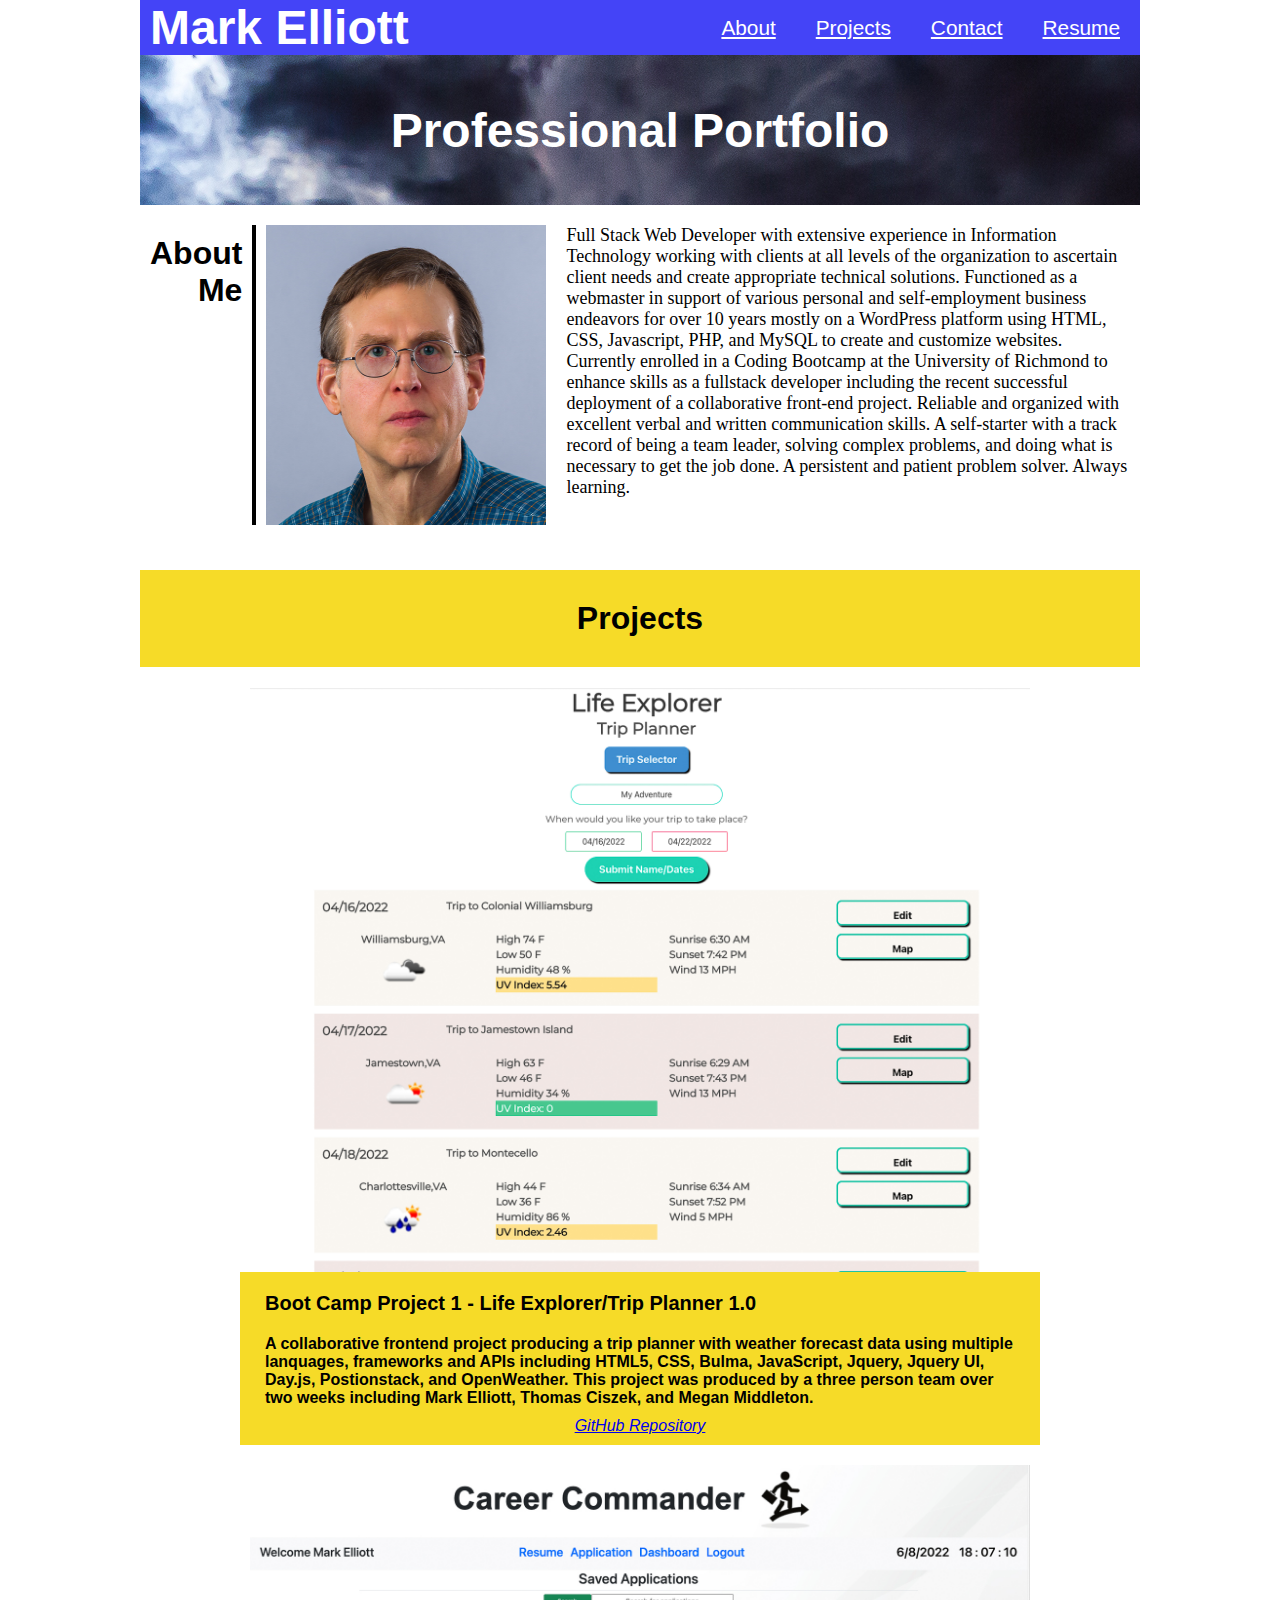
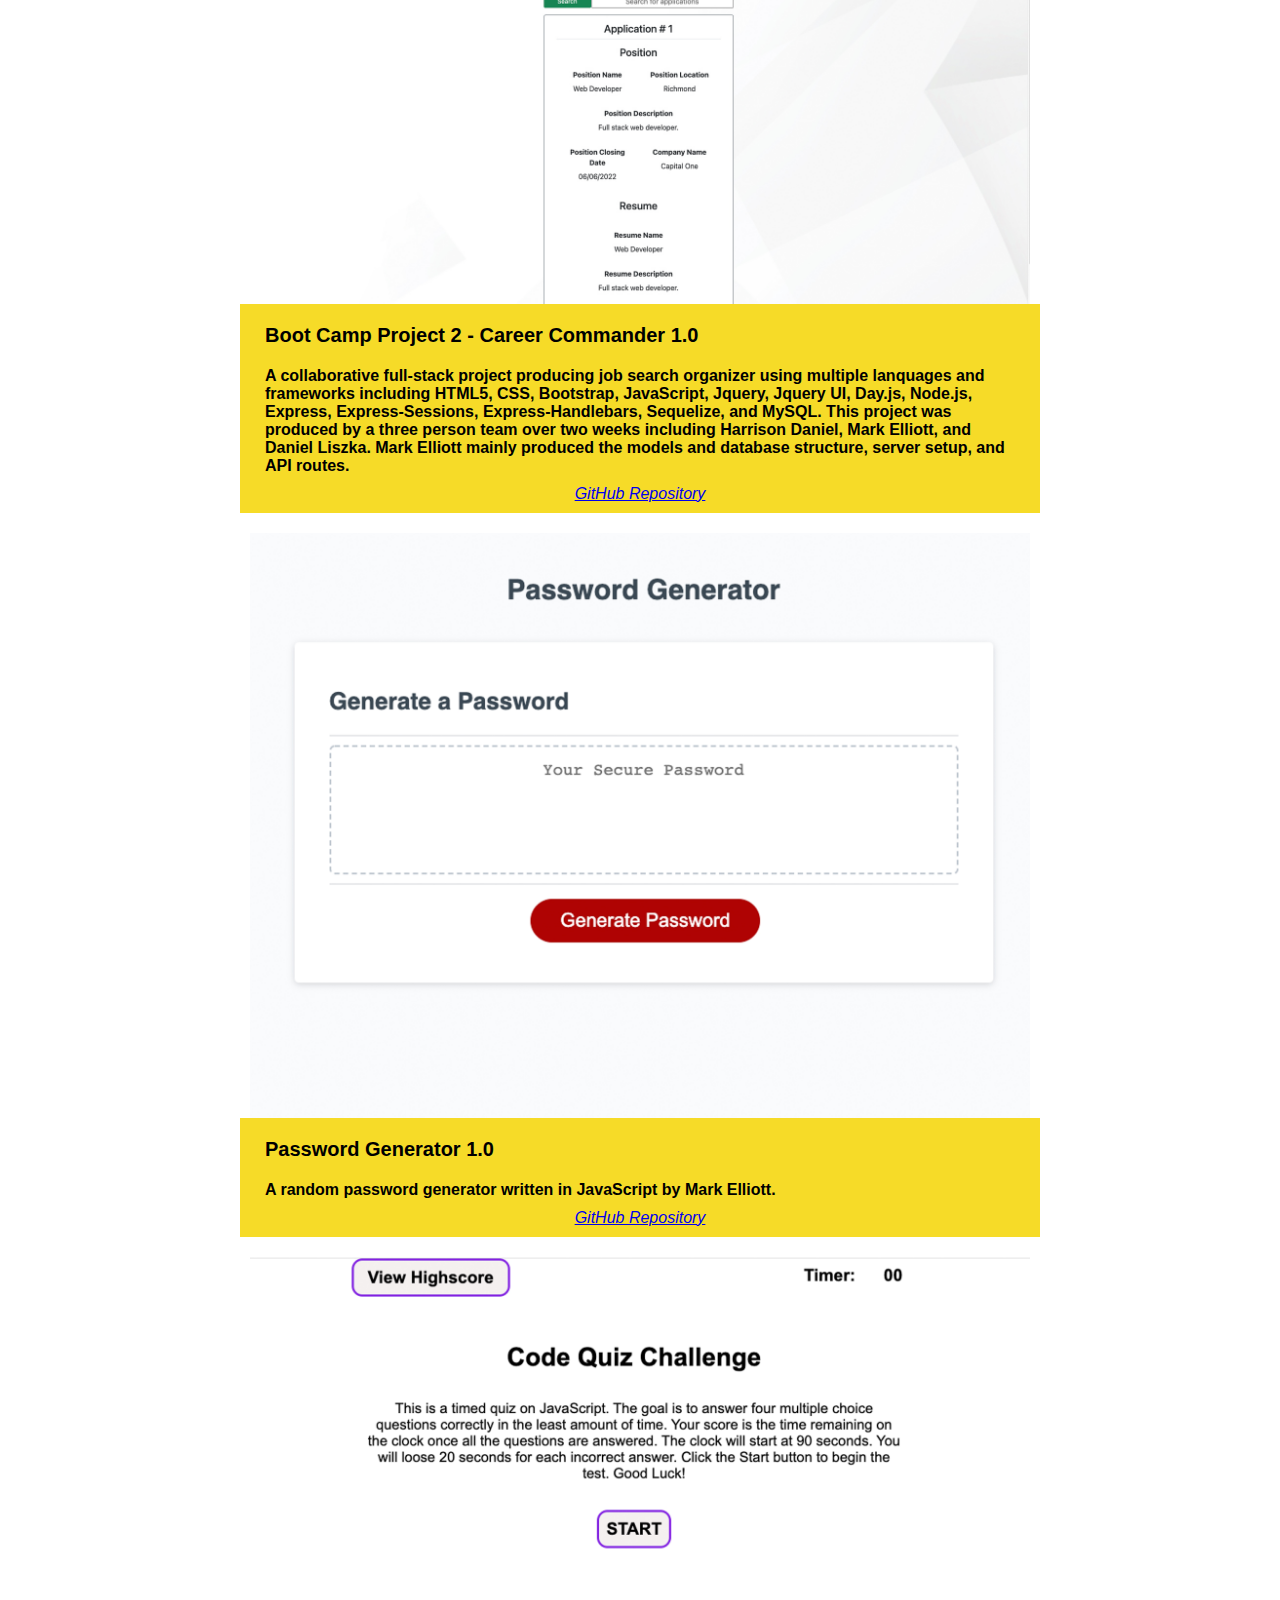
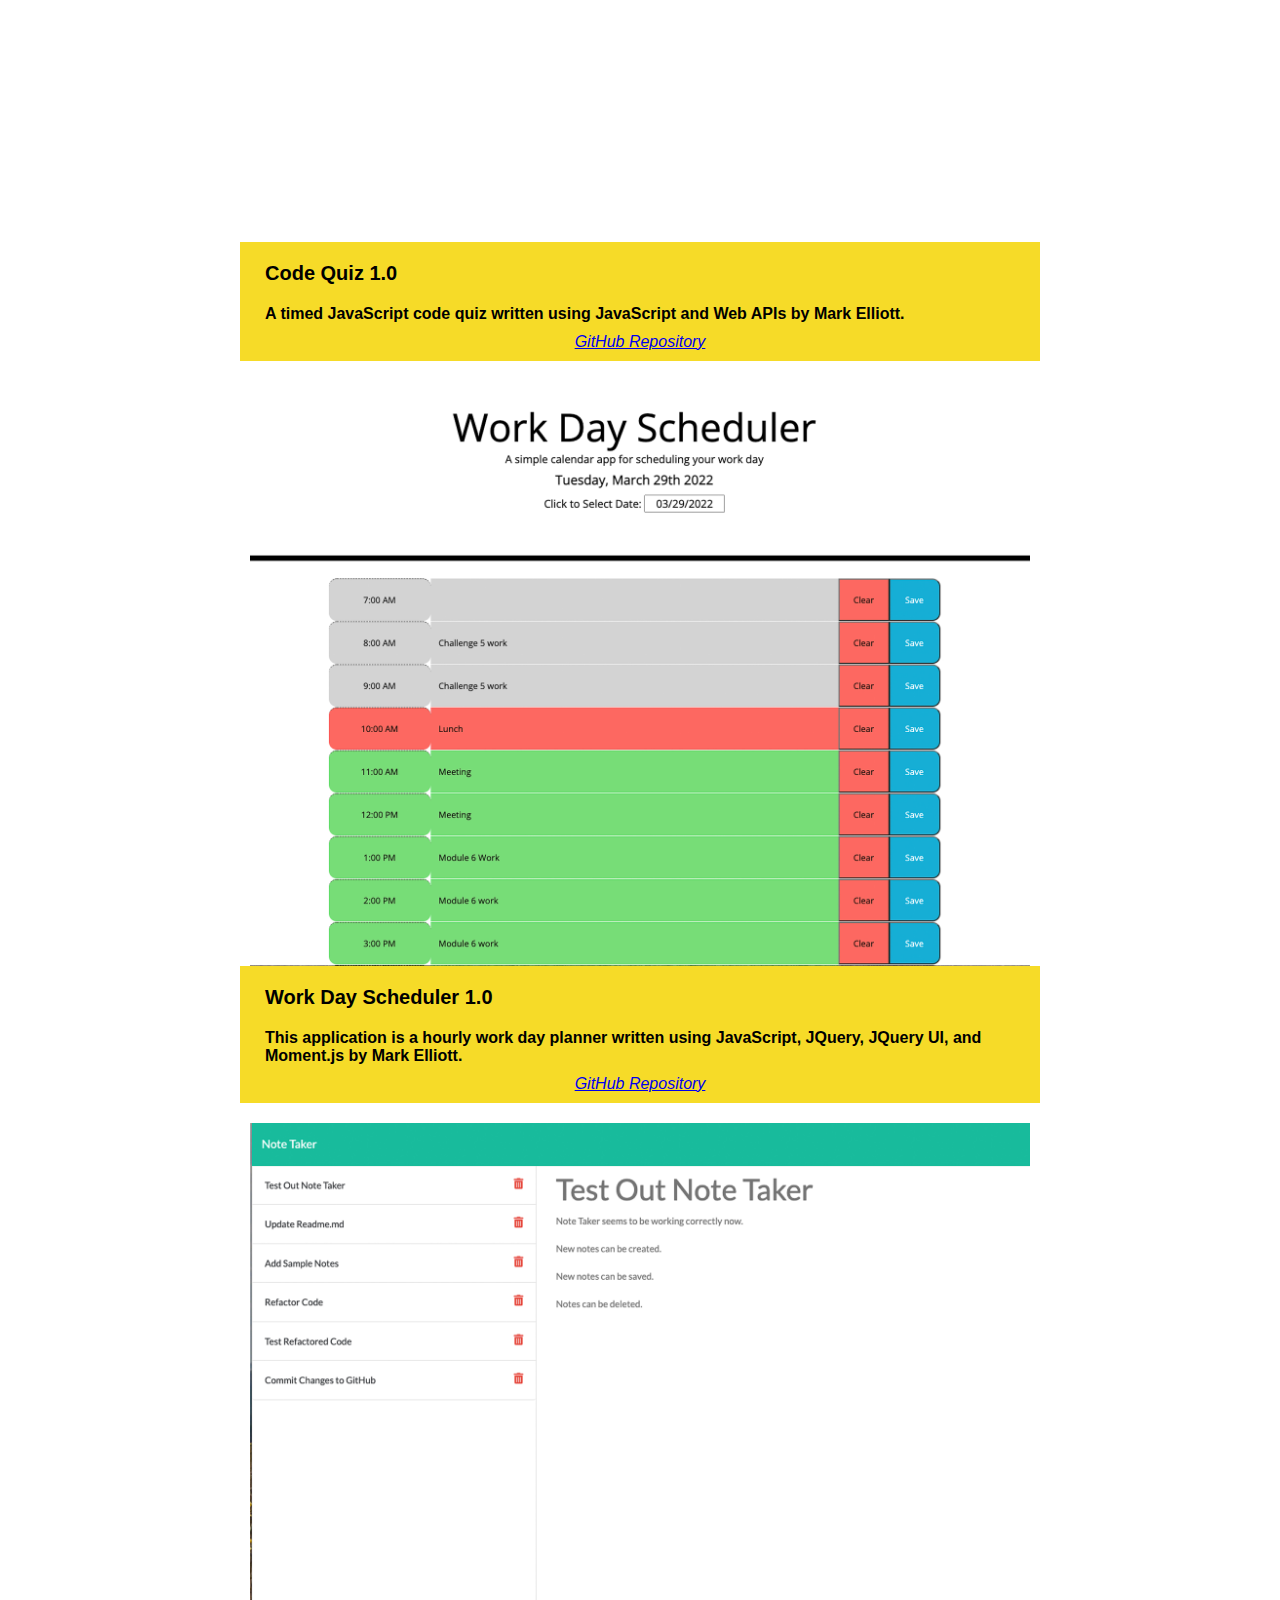
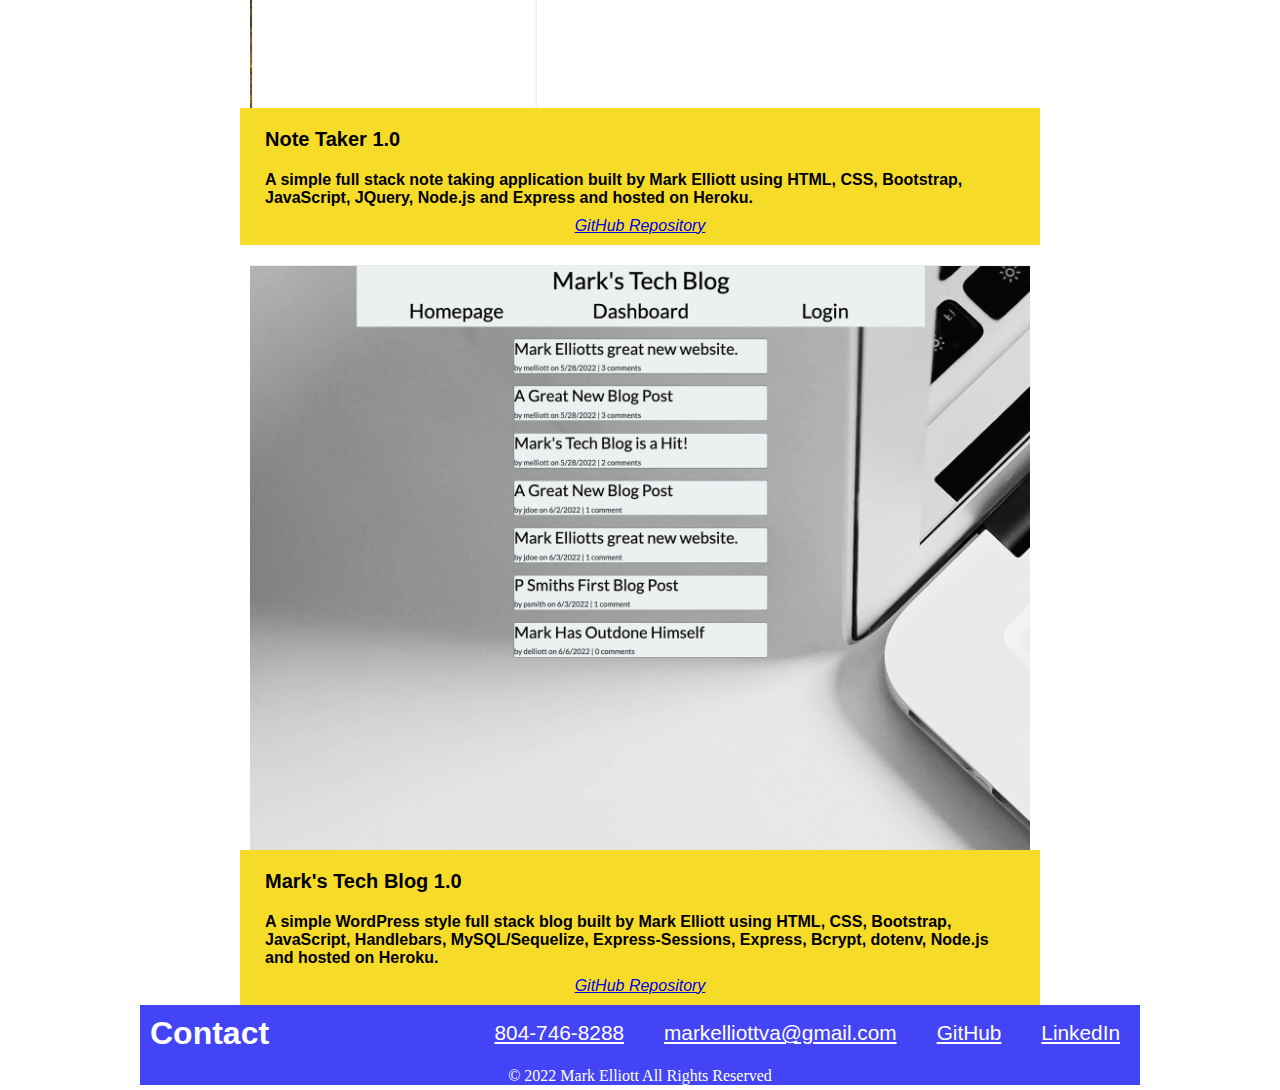
<file: index.html>
<!-- This is the professional portfolio for Mark Elliott -->
<!DOCTYPE html>
<html lang="en">
  <head>
    <meta charset="UTF-8" />
    <meta http-equiv="X-UA-Compatible" content="IE=edge" />
    <meta name="viewport" content="width=device-width, initial-scale=1.0" />
    <link rel="stylesheet" href="./assets/css/style.css" />
    <title>Mark Elliott Portfolio</title>
  </head>
  <body>
    <header>
      <h1>
        <a href="index.html">Mark Elliott</a>
      </h1>
      <nav>
        <a href="#about">About</a>
        <a href="#projects">Projects</a>
        <a href="#contact">Contact</a>
        <a href="./resume.html">Resume</a>
      </nav>
    </header>
    <section class="hero">
      <h2>Professional Portfolio</h2>
    </section>
    <section id="about" class="jumptarget">
      <h3>About Me</h3>
      <div class="bio">
        <img
          src="./assets/images/HeadshotThumb-1.jpg"
          alt="headshot for Mark Elliott"
        />
        <p>
          Full Stack Web Developer with extensive experience in Information
          Technology working with clients at all levels of the organization to
          ascertain client needs and create appropriate technical solutions.
          Functioned as a webmaster in support of various personal and
          self-employment business endeavors for over 10 years mostly on a
          WordPress platform using HTML, CSS, Javascript, PHP, and MySQL to
          create and customize websites. Currently enrolled in a Coding Bootcamp
          at the University of Richmond to enhance skills as a fullstack
          developer including the recent successful deployment of a
          collaborative front-end project. Reliable and organized with excellent
          verbal and written communication skills. A self-starter with a track
          record of being a team leader, solving complex problems, and doing
          what is necessary to get the job done. A persistent and patient
          problem solver. Always learning.
        </p>
      </div>
    </section>
    <!-- This section contains screenshots and links to my websites/applicatoins for employer review -->
    <!-- Screenshots for apps should be 4:3 aspect ratio 1600px (2x) on the long edge -->
    <section id="projects" class="jumptarget">
      <div class="project-title">
        <h3>Projects</h3>
      </div>
      <article class="first-app">
        <a href="https://melliott7264.github.io/vacation-planner/"
          ><img
            src="./assets/images/Project1Thumb-1.jpg"
            alt="screenshot of Project 1 - trip planner"
        /></a>
        <div class="first-title">
          <h4>Boot Camp Project 1 - Life Explorer/Trip Planner 1.0</h4>
          <h5>
            A collaborative frontend project producing a trip planner with
            weather forecast data using multiple lanquages, frameworks and APIs
            including HTML5, CSS, Bulma, JavaScript, Jquery, Jquery UI, Day.js,
            Postionstack, and OpenWeather. This project was produced by a three
            person team over two weeks including Mark Elliott, Thomas Ciszek,
            and Megan Middleton.
          </h5>
          <em
            ><a
              class="github"
              href="https://github.com/melliott7264/vacation-planner"
              >GitHub Repository</a
            ></em
          >
        </div>
      </article>
      <article class="add-app">
        <a href="https://career-commander.herokuapp.com/dashboard/"
          ><img
            src="./assets/images/CareerCommanderThumb-1.jpg"
            alt="screenshot of Career Commander 1.0"
        /></a>
        <div class="add-title">
          <h4>Boot Camp Project 2 - Career Commander 1.0</h4>
          <h5>
            A collaborative full-stack project producing job search organizer
            using multiple lanquages and frameworks including HTML5, CSS,
            Bootstrap, JavaScript, Jquery, Jquery UI, Day.js, Node.js, Express,
            Express-Sessions, Express-Handlebars, Sequelize, and MySQL. This
            project was produced by a three person team over two weeks including
            Harrison Daniel, Mark Elliott, and Daniel Liszka. Mark Elliott
            mainly produced the models and database structure, server setup, and
            API routes.
          </h5>
          <em
            ><a
              class="github"
              href="https://github.com/DanielLiszka/career-commander"
              >GitHub Repository</a
            ></em
          >
        </div>
      </article>
      <article class="add-app">
        <a href="https://melliott7264.github.io/password-generator/"
          ><img
            src="./assets/images/PasswordGeneratorThumb-1.jpg"
            alt="screenshot of Run Buddy 2.0"
        /></a>
        <div class="add-title">
          <h4>Password Generator 1.0</h4>
          <h5>
            A random password generator written in JavaScript by Mark Elliott.
          </h5>
          <em
            ><a
              class="github"
              href="https://github.com/melliott7264/password-generator"
              >GitHub Repository</a
            ></em
          >
        </div>
      </article>
      <article class="add-app">
        <a href="https://melliott7264.github.io/code-quiz/"
          ><img
            src="./assets/images/CodeQuizThumb-1.jpg"
            alt="screenshot of Code Quiz 1.0"
        /></a>
        <div class="add-title">
          <h4>Code Quiz 1.0</h4>
          <h5>
            A timed JavaScript code quiz written using JavaScript and Web APIs
            by Mark Elliott.
          </h5>
          <em
            ><a class="github" href="https://github.com/melliott7264/code-quiz"
              >GitHub Repository</a
            ></em
          >
        </div>
      </article>
      <article class="add-app">
        <a href="https://melliott7264.github.io/work-day-scheduler/"
          ><img
            src="./assets/images/SchedulerThumb-1.jpg"
            alt="screenshot of Work Day Scheduler 1.0"
          />
        </a>
        <div class="add-title">
          <h4>Work Day Scheduler 1.0</h4>
          <h5>
            This application is a hourly work day planner written using
            JavaScript, JQuery, JQuery UI, and Moment.js by Mark Elliott.
          </h5>
          <em
            ><a
              class="github"
              href="https://github.com/melliott7264/work-day-scheduler"
              >GitHub Repository</a
            ></em
          >
        </div>
      </article>
      <article class="add-app">
        <a href="https://powerful-falls-10178.herokuapp.com/notes"
          ><img
            src="./assets/images/NoteTakerThumb-1.jpg"
            alt="screenshot of Note Taker 1.0"
          />
        </a>
        <div class="add-title">
          <h4>Note Taker 1.0</h4>
          <h5>
            A simple full stack note taking application built by Mark Elliott
            using HTML, CSS, Bootstrap, JavaScript, JQuery, Node.js and Express
            and hosted on Heroku.
          </h5>
          <em
            ><a class="github" href="https://github.com/melliott7264/note-taker"
              >GitHub Repository</a
            ></em
          >
        </div>
      </article>
      <article class="add-app">
        <a href="https://warm-chamber-02188.herokuapp.com/"
          ><img
            src="./assets/images/MarksTechBlogThumb-1.jpg"
            alt="screenshot of Mark's Tech Blog 1.0"
          />
        </a>
        <div class="add-title">
          <h4>Mark's Tech Blog 1.0</h4>
          <h5>
            A simple WordPress style full stack blog built by Mark Elliott using
            HTML, CSS, Bootstrap, JavaScript, Handlebars, MySQL/Sequelize,
            Express-Sessions, Express, Bcrypt, dotenv, Node.js and hosted on
            Heroku.
          </h5>
          <em
            ><a
              class="github"
              href="https://github.com/melliott7264/marks-tech-blog"
              >GitHub Repository</a
            ></em
          >
        </div>
      </article>
    </section>
    <footer>
      <div id="contact">
        <h3>Contact</h3>
        <div class="contact-info">
          <a href="tel:804-746-8288">804-746-8288</a>
          <a href="mailto:markelliottva@gmail.com">markelliottva@gmail.com</a>
          <a href="https://github.com/melliott7264">GitHub</a>
          <a href="https://www.linkedin.com/in/markelliottva/">LinkedIn</a>
        </div>
      </div>
      <p>&copy; 2022 Mark Elliott All Rights Reserved</p>
    </footer>
  </body>
</html>
</file>
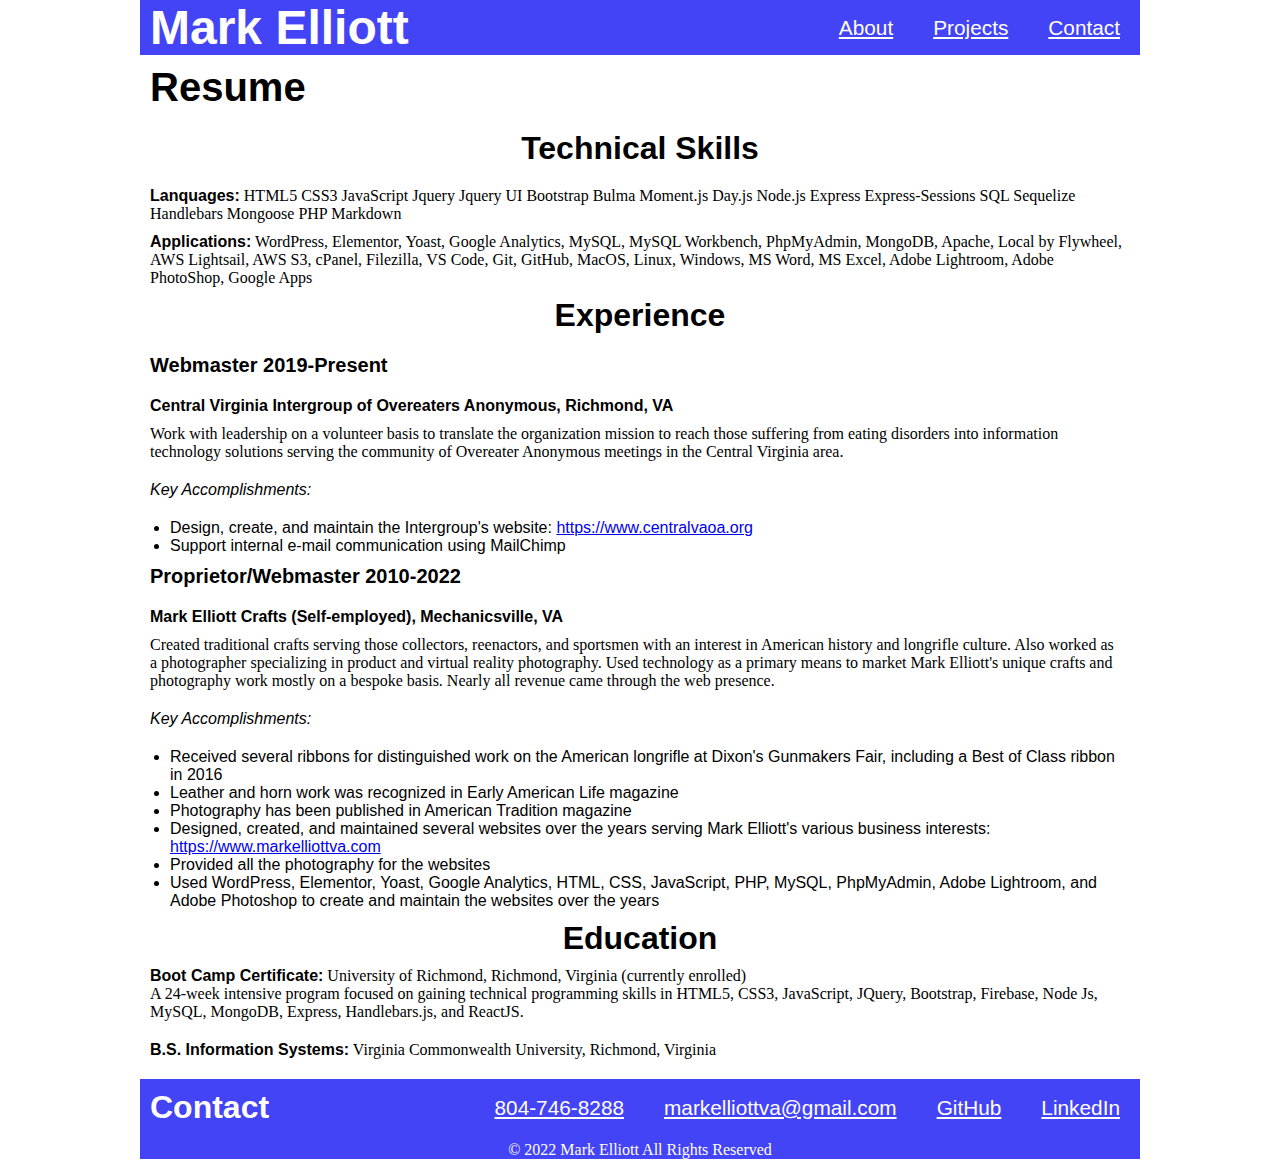
<file: resume.html>
<!-- Online resume (resume.html) for Mark Elliott used in conjunction with his online professional portfolio (index.html)-->
<!DOCTYPE html>
<html lang="en">
  <head>
    <meta charset="UTF-8" />
    <meta http-equiv="X-UA-Compatible" content="IE=edge" />
    <meta name="viewport" content="width=device-width, initial-scale=1.0" />
    <!-- Uses the same stylesheet as the professional portfolio (index.html)-->
    <link rel="stylesheet" href="./assets/css/style.css" />
    <title>Document</title>
  </head>
  <body>
    <!-- Uses the same header/navigation as the professional portfolio (index.html)-->
    <header>
      <h1>
        <a href="./index.html">Mark Elliott</a>
      </h1>
      <nav>
        <a href="index.html#about">About</a>
        <a href="index.html#projects">Projects</a>
        <a href="index.html#contact">Contact</a>
      </nav>
    </header>

    <h2 class="resume-title">Resume</h2>

    <section class="technical">
      <h3 class="align-center">Technical Skills</h3>
      <p>
        <b>Lanquages:</b> HTML5 CSS3 JavaScript Jquery Jquery UI Bootstrap Bulma
        Moment.js Day.js Node.js Express Express-Sessions SQL Sequelize
        Handlebars Mongoose PHP Markdown
      </p>
      <p>
        <b>Applications:</b> WordPress, Elementor, Yoast, Google Analytics,
        MySQL, MySQL Workbench, PhpMyAdmin, MongoDB, Apache, Local by Flywheel,
        AWS Lightsail, AWS S3, cPanel, Filezilla, VS Code, Git, GitHub, MacOS,
        Linux, Windows, MS Word, MS Excel, Adobe Lightroom, Adobe PhotoShop,
        Google Apps
      </p>
    </section>

    <section class="experience">
      <h3 class="align-center">Experience</h3>
      <h4>Webmaster 2019-Present</h4>
      <h5>Central Virginia Intergroup of Overeaters Anonymous, Richmond, VA</h5>
      <p>
        Work with leadership on a volunteer basis to translate the organization
        mission to reach those suffering from eating disorders into information
        technology solutions serving the community of Overeater Anonymous
        meetings in the Central Virginia area.
      </p>
      <p><em>Key Accomplishments:</em></p>
      <ul>
        <li>
          Design, create, and maintain the Intergroup's website:
          <a href="https://www.centralvaoa.org">https://www.centralvaoa.org</a>
        </li>
        <li>Support internal e-mail communication using MailChimp</li>
      </ul>
      <h4>Proprietor/Webmaster 2010-2022</h4>
      <h5>Mark Elliott Crafts (Self-employed), Mechanicsville, VA</h5>
      <p>
        Created traditional crafts serving those collectors, reenactors, and
        sportsmen with an interest in American history and longrifle culture.
        Also worked as a photographer specializing in product and virtual
        reality photography. Used technology as a primary means to market Mark
        Elliott's unique crafts and photography work mostly on a bespoke basis.
        Nearly all revenue came through the web presence.
      </p>
      <p><em>Key Accomplishments:</em></p>
      <ul>
        <li>
          Received several ribbons for distinguished work on the American
          longrifle at Dixon's Gunmakers Fair, including a Best of Class ribbon
          in 2016
        </li>
        <li>
          Leather and horn work was recognized in Early American Life magazine
        </li>
        <li>Photography has been published in American Tradition magazine</li>
        <li>
          Designed, created, and maintained several websites over the years
          serving Mark Elliott's various business interests:
          <a href="https://www.markelliottva.com"
            >https://www.markelliottva.com</a
          >
        </li>
        <li>Provided all the photography for the websites</li>
        <li>
          Used WordPress, Elementor, Yoast, Google Analytics, HTML, CSS,
          JavaScript, PHP, MySQL, PhpMyAdmin, Adobe Lightroom, and Adobe
          Photoshop to create and maintain the websites over the years
        </li>
      </ul>
    </section>

    <section class="education">
      <h3 class="align-center">Education</h3>
      <p>
        <strong>Boot Camp Certificate:</strong> University of Richmond,
        Richmond, Virginia (currently enrolled)<br />
        A 24-week intensive program focused on gaining technical programming
        skills in HTML5, CSS3, JavaScript, JQuery, Bootstrap, Firebase, Node Js,
        MySQL, MongoDB, Express, Handlebars.js, and ReactJS.
      </p>
      <p>
        <strong>B.S. Information Systems:</strong> Virginia Commonwealth
        University, Richmond, Virginia
      </p>
    </section>

    <!-- Uses the same footer as the professional portfolio (index.html)-->
    <footer>
      <div id="contact">
        <h3>Contact</h3>
        <div class="contact-info">
          <a href="tel:804-746-8288">804-746-8288</a>
          <a href="mailto:markelliottva@gmail.com">markelliottva@gmail.com</a>
          <a href="https://github.com/melliott7264">GitHub</a>
          <a href="https://www.linkedin.com/in/markelliottva/">LinkedIn</a>
        </div>
      </div>
      <p>&copy; 2022 Mark Elliott All Rights Reserved</p>
    </footer>
  </body>
</html>
</file>
<file: assets/css/style.css>
/* Stylesheet for Mark Elliott's professional portfolio (index.html) and resume (resume.html) */

/* Define global colors */

:root {
  --default-fontcolor: black;
  --default-bgcolor: #ffffffde;
  --primary-bgcolor: #4444f7;
  --primary-fontcolor: #ffffff;
  --primary-title-bgcolor: #f6db28;
  --work-bgcolor: #d3d2cbb1;
}

/* Reset global defaults */
* {
  box-sizing: border-box;
  margin: 0;
  padding: 0;
  font-family: Arial, Helvetica, sans-serif;
}

/* Global styles */

/* Initial styling for iPhone 12 Pro at 390px screen width */

/* Set page to scroll to bookmarks instead of jump */
html {
  scroll-behavior: smooth;
}

.align-center {
  text-align: center;
}

/* Makes sure scroll to About, Work, or Contact do no overrun the mark */
#about,
#work,
#contact {
  scroll-margin-top: 75px;
}

h1 {
  font-size: 2.5rem;
  padding: 0 10px;
}

h2 {
  font-size: 2rem;
}

h3 {
  font-size: 1.5rem;
}

h4 {
  font-size: 1.25rem;
  /* margin-top: 20px; */
}

h5 {
  font-size: 1rem;
}

h2,
h3,
h4,
h5 {
  padding: 10px;
}

p {
  margin: 10px 10px 0 10px;
  font-family: 'Times New Roman', Times, serif;
}

/* used to add space before an anchor point */
.jumptarget::before {
  content: '';
  display: block;
  height: 100px; /* fixed header height*/
  margin: -75px 0 0; /* negative fixed header height */
}

/* Header/Nav/Footer Styling */

h1 a {
  text-decoration: none;
  color: var(--primary-fontcolor);
}

header {
  position: -webkit-sticky;
  position: sticky;
  top: 0;
  z-index: 9999;
}

/* Using flex to move header and contact blocks into horizontal alignment */
header,
#contact,
nav,
.contact-info {
  display: flex;
  flex-wrap: wrap;
}

header,
#contact {
  justify-content: space-between;
}

header,
footer {
  background-color: var(--primary-bgcolor);
  color: var(--primary-fontcolor);
}

nav {
  justify-content: flex-end;
}

nav,
.contact-info {
  align-items: center;
}

.contact-info {
  justify-content: flex-start;
}

nav a,
.contact-info a {
  padding: 10px 15px;
  color: var(--primary-fontcolor);
}

/* added active state to provide feedback on mobile devices */
nav a:hover,
.contact-info a:hover,
nav a:active,
.contact-info a:active {
  background-color: var(--primary-fontcolor);
  color: var(--primary-bgcolor);
  border-radius: 5px;
}

footer p {
  text-align: center;
  margin: 5px 0;
}

/* Hero Styling - Background image of Skyline Drive in Spring 2012 by Mark Elliott */

.hero {
  display: flex;
  justify-content: center;
  align-items: center;
  height: 60px;
  /* background-image: url(../images/PortfolioHeroBG-1.jpg); */
  background-image: url(../images/Header_Background-1.jpg);
  background-position: center;
}

.hero h2 {
  font-size: 3rem;
  color: var(--primary-fontcolor);
}

/* Style About Section */

/* Headshot styling */
.bio img {
  width: 300px;
  height: 300px;
  padding: 0 10px;
}

/* Personal brand styling */
.bio p {
  margin-top: 10px;
}

/* Style Work Section */

#work {
  background-color: var(--work-bgcolor);
}

.project-title {
  text-align: center;
  background-color: var(--primary-title-bgcolor);
}

/* Using flex to wrap apps hoizontally */
.apps {
  display: flex;
  flex-wrap: wrap;
  justify-content: center;
  align-content: center;
}

/* Added active state for feedback on mobile devices */
.first-app a:hover,
.add-app a:hover,
.first-app a:active,
.add-app a:active {
  opacity: 0.7;
}

/* .first-app img, .add-app img {
    margin: 0 auto;
    width: 90vw;
} */

.first-app img,
.add-app img,
.first-title,
.add-title {
  display: block;
  margin: 0 auto;
  width: 90vw;
}

.first-app img,
.add-app img {
  padding: 20px 10px 0px 10px;
}

.first-title,
.add-title {
  color: var(--default-fontcolor);
  text-decoration: none;
  background-color: var(--primary-title-bgcolor);
  padding: 10px 15px;
}

.github {
  display: block;
  text-align: center;
}

/* Resume styles */

/* li only applies to list of qualifications on resume */
li {
  margin: 0 20px 0 30px;
}

table {
  margin-left: 10px;
  table-layout: fixed;
  width: 90vw;
}

.education p,
.experience p,
.certifications p {
  margin: 0 20px 20px 10px;
}

/* Styling for screens 550px to 799x  */

@media screen and (min-width: 550px) {
  .hero {
    justify-content: center;
    height: 100px;
  }

  .bio {
    display: flex;
    flex-wrap: wrap;
    justify-content: center;
  }
}

/* Styling for screens over 800px */

@media screen and (min-width: 800px) {
  body {
    max-width: 1000px;
    margin: 0 auto;
  }

  h1 {
    font-size: 3rem;
  }

  h2 {
    font-size: 2.5rem;
  }

  h3 {
    font-size: 2rem;
  }

  .hero {
    height: 150px;
    justify-content: center;
  }

  #about {
    display: flex;
    justify-content: start;
    align-items: stretch;
    margin: 20px 0;
  }

  #about h3,
  #work h3 {
    text-align: right;
    border-right: 4px solid black;
    width: 120px;
  }

  .bio {
    justify-content: start;
  }

  .bio p {
    flex: 1 0 350px;
    margin: 0 10px;
    font-size: 18px;
  }

  #work {
    display: flex;
    justify-content: start;
    align-items: stretch;
    margin: 20px 0;
  }

  #work h3 {
    padding: 10px 10px 10px 30px;
  }

  .project-title {
    padding: 20px;
  }

  .first-app img,
  .add-app img,
  .first-title,
  .add-title {
    width: 75vw;
    max-width: 800px;
  }

  nav a,
  .contact-info a {
    font-size: 1.3em;
    padding: 10px 20px;
  }

  table {
    margin-left: 20px;
    table-layout: fixed;
    width: 75vw;
    max-width: 750px;
  }
}
</file>
